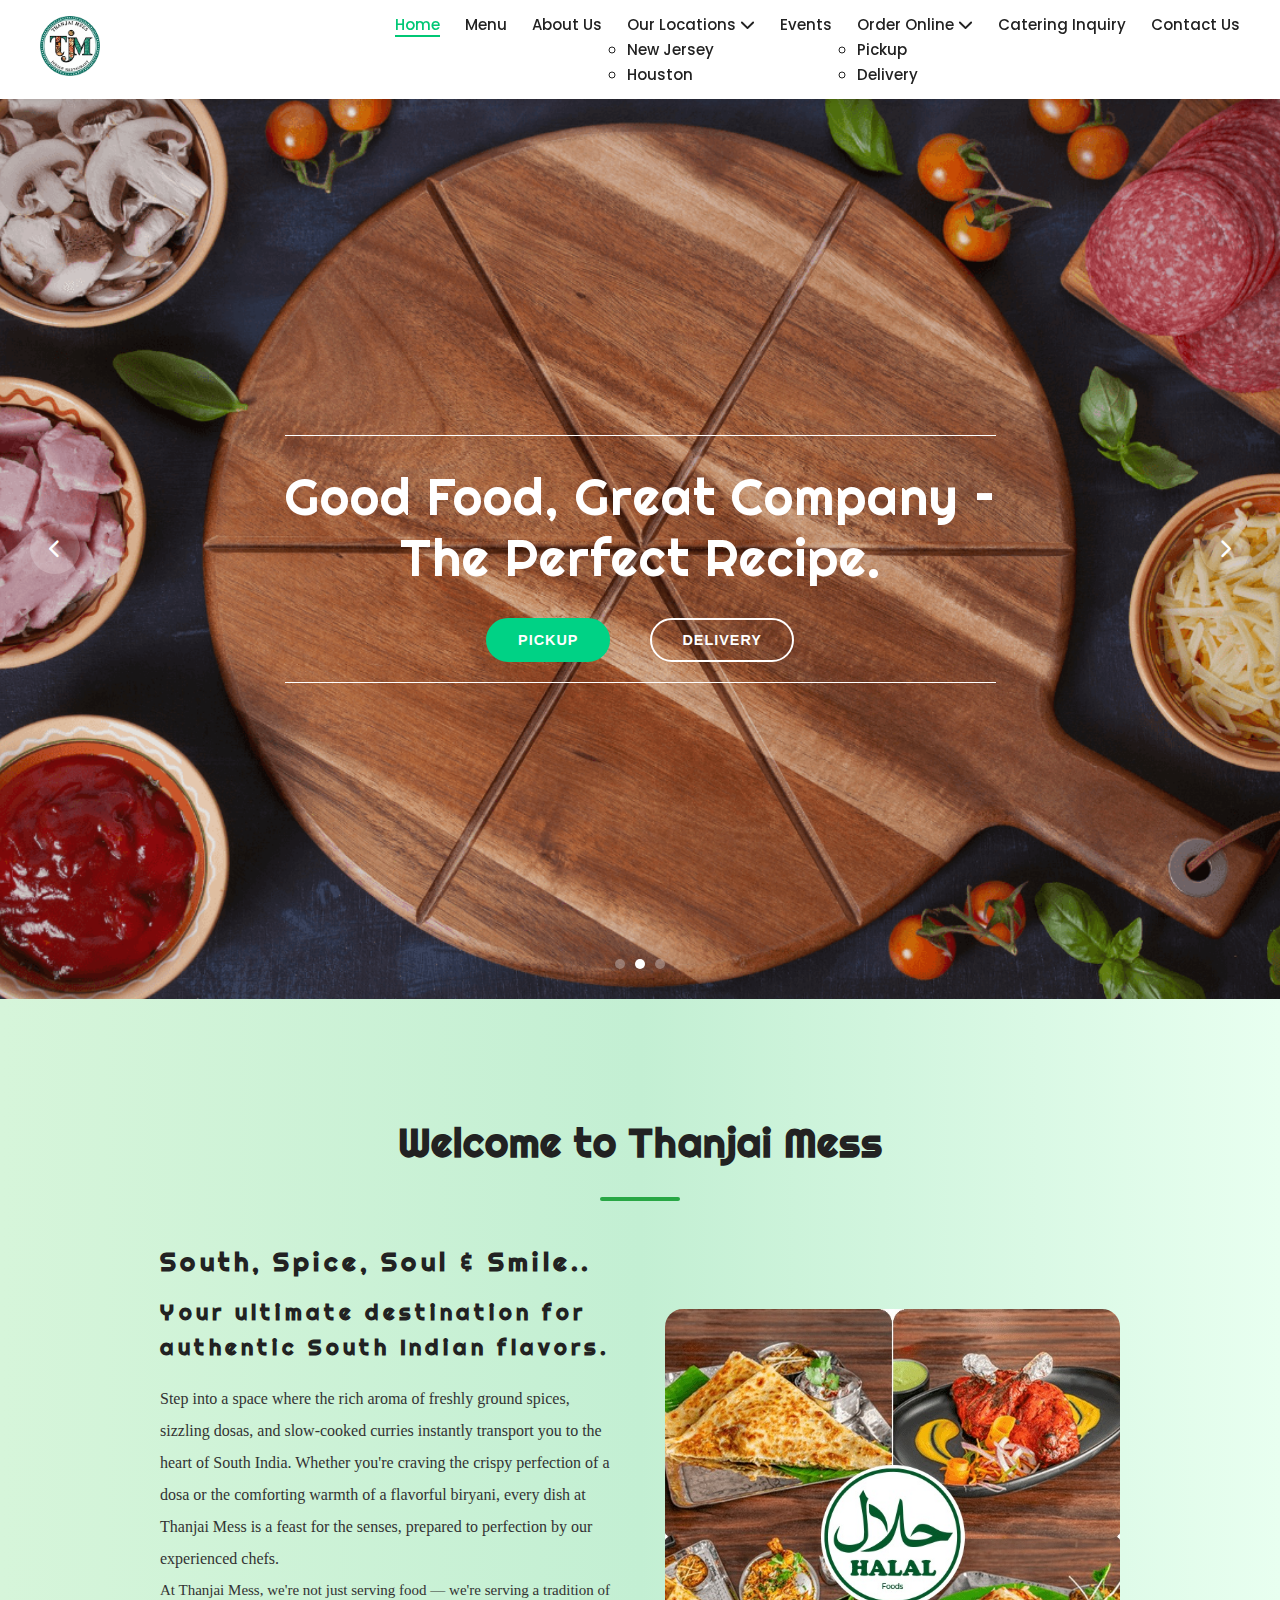
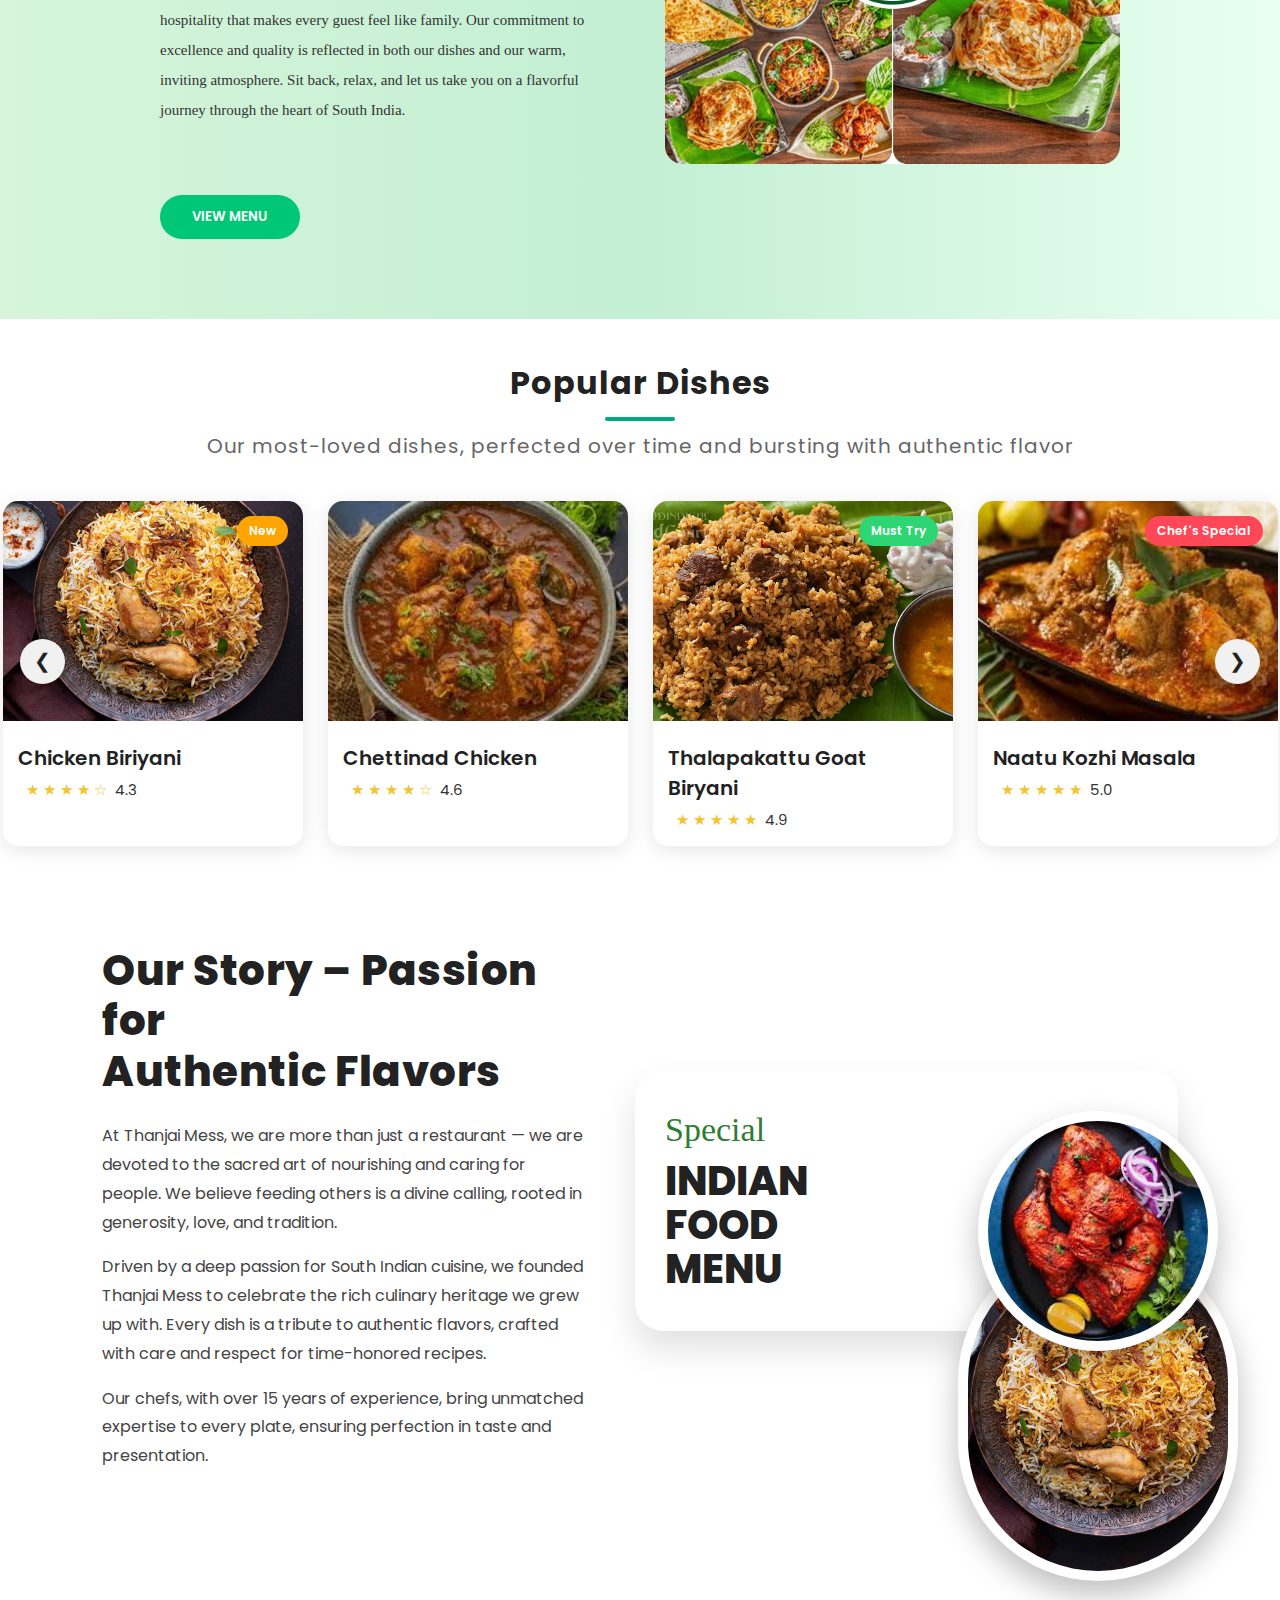
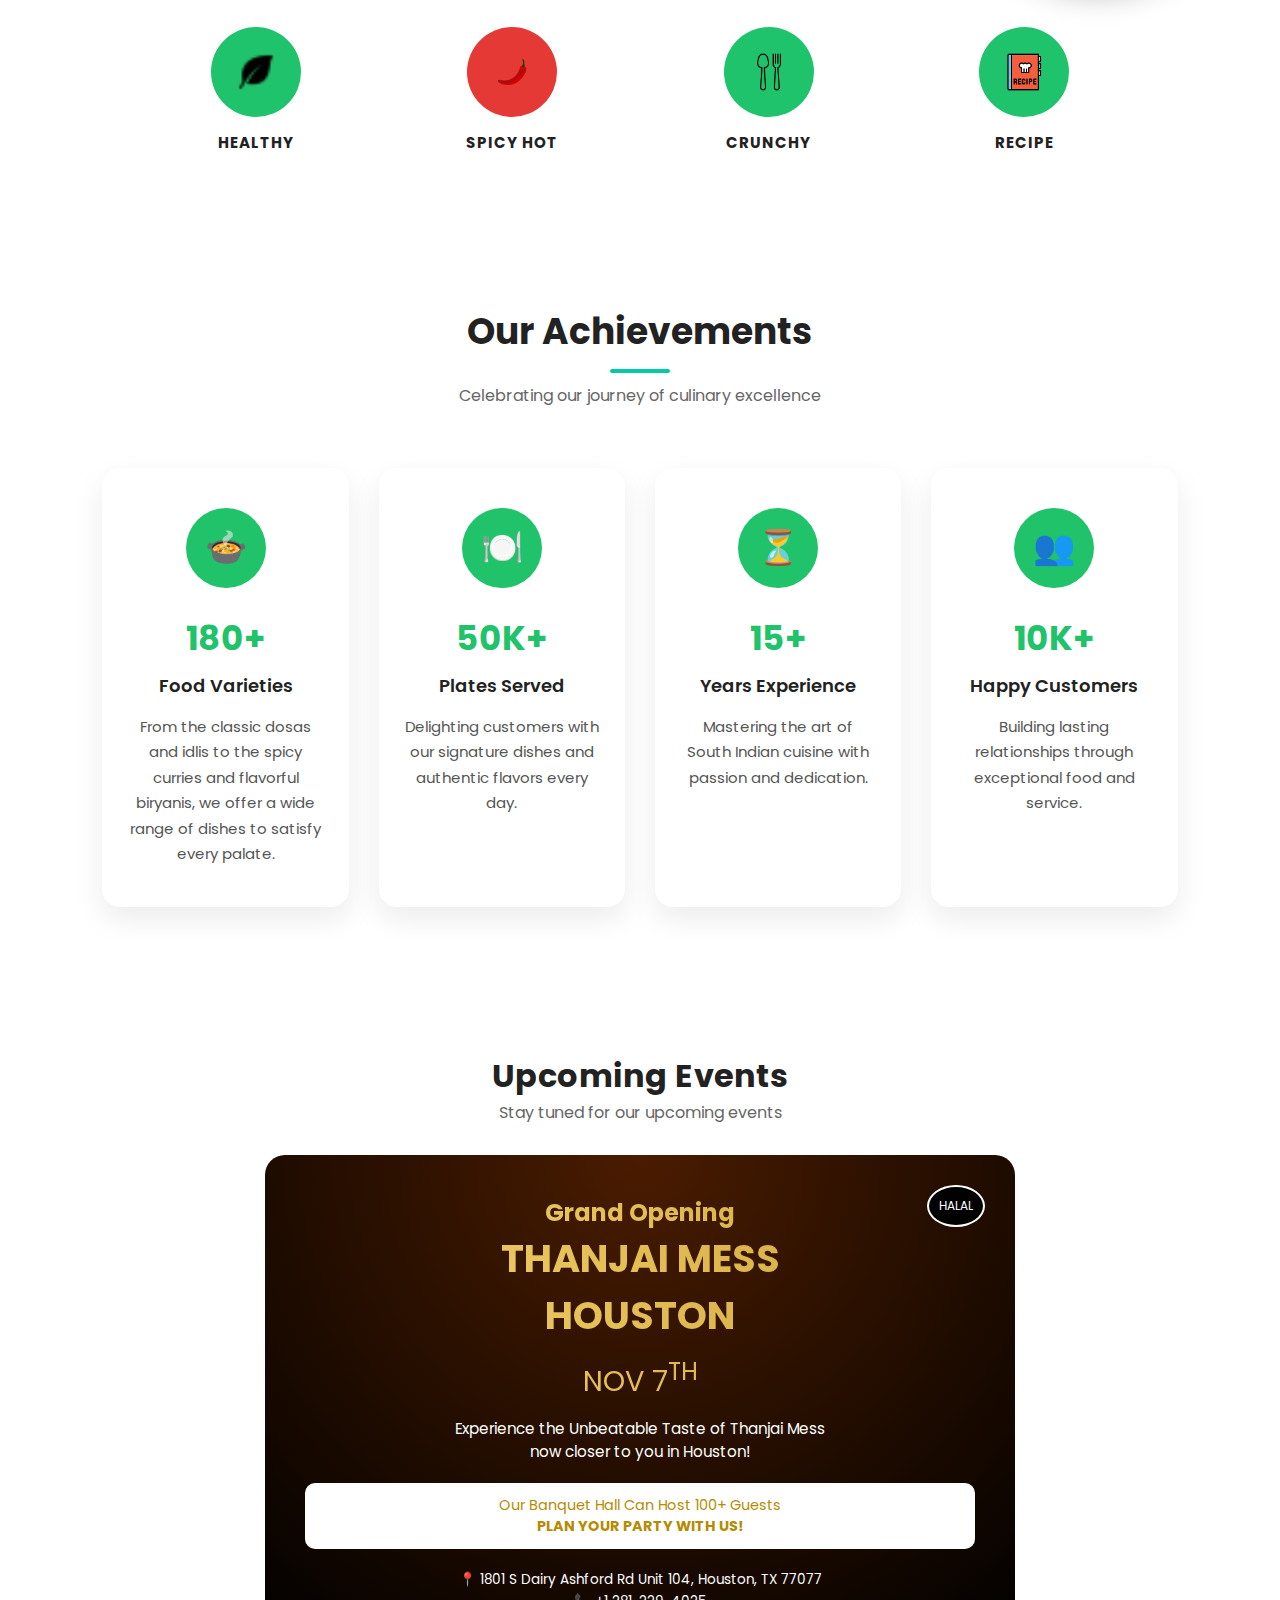
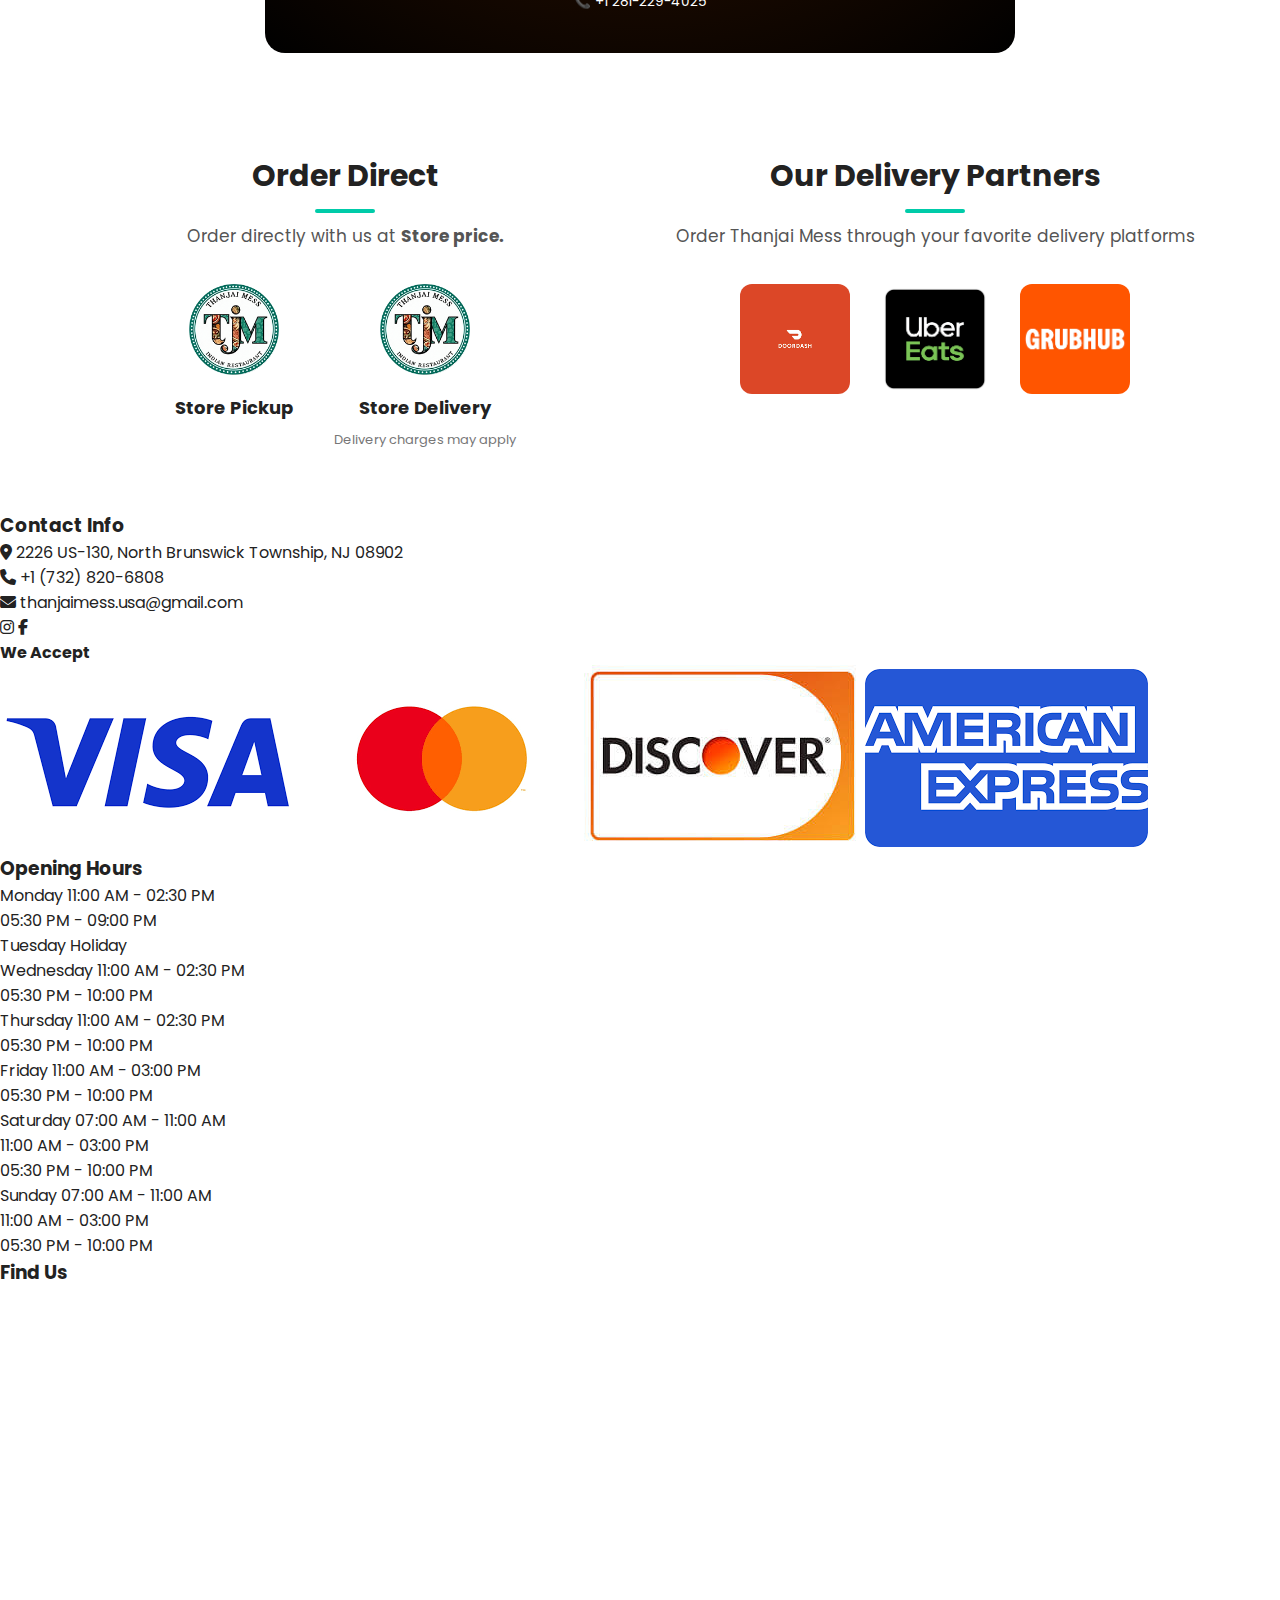
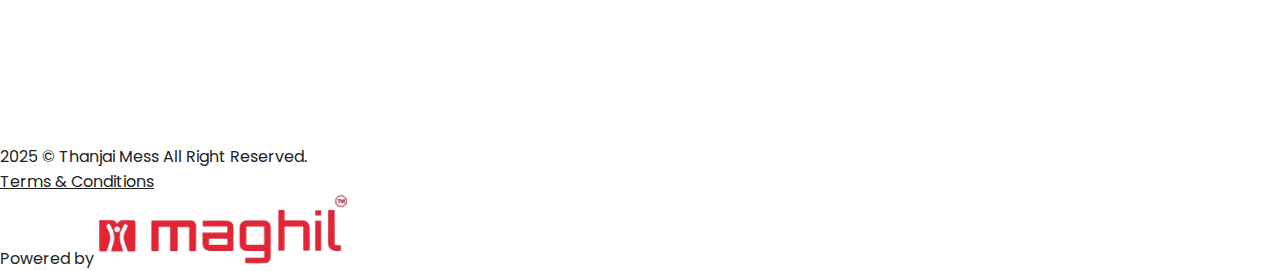
<file: index.html>
<!DOCTYPE html>
<html lang="en">
<head>
    <meta charset="UTF-8">
    <meta name="viewport" content="width=device-width, initial-scale=1.0">
    <title>Thanjai Mess Navbar</title>
    <link rel="stylesheet" href="style.css">
    <link rel="stylesheet" href="dashboardStyle.css">
    <link rel="stylesheet" href="dashboardcontent.css">
    <link rel="stylesheet" href="https://cdnjs.cloudflare.com/ajax/libs/font-awesome/6.5.0/css/all.min.css"/>
    <link href="https://fonts.googleapis.com/css2?family=Open+Sans:wght@400;600&display=swap" rel="stylesheet">
    <link rel="preconnect" href="https://fonts.googleapis.com">
    <link href="https://fonts.googleapis.com/css2?family=Righteous&display=swap" rel="stylesheet">

    
</head>
<body>

    <nav class="navbar">
      <div class="logo">
        <img src="images/Tjm logo.png" alt="Thanjai Mess Logo">
      </div>
      
      <!-- Hamburger -->
      <div class="hamburger" id="hamburger">
        <span></span>
        <span></span>
        <span></span>
      </div>

      <ul class="nav-links" id="navLinks">
        <li><a href="#home" class="active">Home</a></li>
        <li><a href="menu.html">Menu</a></li>
        <li><a href="#about">About Us</a></li>
        <li class="dropdown">
          <a href="#locations" class="dropdown-toggle">Our Locations <i class="fas fa-chevron-down"></i></a>
          <ul class="dropdown-menu">
            <li><a href="#new-jersey">New Jersey</a></li>
            <li><a href="#houston">Houston</a></li>
          </ul>
        </li>
        <li><a href="#events">Events</a></li>
        <li class="dropdown">
          <a href="#order-online" class="dropdown-toggle">Order Online <i class="fas fa-chevron-down"></i></a>
          <ul class="dropdown-menu">
            <li><a href="#pickup">Pickup</a></li>
            <li><a href="#delivery">Delivery</a></li>
          </ul>
        </li>
        <li><a href="Catering.html">Catering Inquiry</a></li>
        
        <li><a href="Contact.html">Contact Us</a></li>
      </ul>
    </nav>


    <section class="dashboard-section">
        <button class="nav-arrow left-arrow"><i class="fas fa-chevron-left"></i></button>
        <button class="nav-arrow right-arrow"><i class="fas fa-chevron-right"></i></button>

        <div class="content-wrapper">
            <div class="separator"></div>
            
            <h1 class="hero-title">Good Food, Great Company – <br> The Perfect Recipe.</h1>
            <div class="cta-buttons">
                <button class="btn btn-pickup">PICKUP</button>
                <button class="btn btn-delivery">DELIVERY</button>
            </div>

            <div class="separator"></div>
        </div>

        <div class="carousel-dots">
            <span class="dot"></span>
            <span class="dot active"></span>
            <span class="dot"></span>
        </div>
    </section>

    
    <div class="section-content">
        <!-- Title -->
        <h1 class="section-title">Welcome to Thanjai Mess</h1>
        <div class="title-underline"></div>

        <div class="section-container">
            <!-- LEFT TEXT -->
            <div class="text-block">
                <h2 class="section-title-content">South, Spice, Soul & Smile..</h2>
                <h3 class="section-title-content">
                    Your ultimate destination for authentic South Indian flavors.
                </h3>

                <p style="font-family: Nunito;line-height: 2; color:#333; font-weight: 400;font-size: 16px;">
                    Step into a space where the rich aroma of freshly ground spices, sizzling dosas, 
                    and slow-cooked curries instantly transport you to the heart of South India. 
                    Whether you're craving the crispy perfection of a dosa or the comforting warmth of a flavorful biryani, 
                    every dish at Thanjai Mess is a feast for the senses, prepared to perfection by our experienced chefs.
                </p>
                <p style="font-family: Nunito;line-height: 2; margin-bottom: 50px;">
                    At Thanjai Mess, we're not just serving food — we're serving a tradition of hospitality 
                    that makes every guest feel like family. Our commitment to excellence and quality 
                    is reflected in both our dishes and our warm, inviting atmosphere. Sit back, relax, 
                    and let us take you on a flavorful journey through the heart of South India.
                </p>

                <button class="view-btn">VIEW MENU</button>
            </div>

            <!-- RIGHT IMAGE -->
            <div class="image-box">
                <img src="images/image.png" alt="Food Image">
            </div>

        </div>
    </div>

     <title>Popular Dishes</title>
    

    <!-- Google Font -->
    <link href="https://fonts.googleapis.com/css2?family=Poppins:wght@300;400;500;600;700&display=swap" rel="stylesheet">
</head>

<body>

<!-- Section Header -->
<div class="section-title">
    <h2>Popular Dishes</h2>
    <div class="underline"></div>
    <p>Our most-loved dishes, perfected over time and bursting with authentic flavor</p>
</div>

<div class="slider-wrapper">

    <div class="arrow-btn arrow-left">&#10094;</div>

    <div class="popular-dishes">

        <!-- Card 1 -->
        <div class="dish-card">
            <img src=  images/Biriyani.jpg alt="">
            <div class="tag orange">New</div>
            <div class="dish-name">Chicken Biriyani</div>
            <div class="rating">
                <span class="star">★ ★ ★ ★ ☆</span>
                <span>4.3</span>
            </div>
        </div>
        <!-- Card 2 -->
        <div class="dish-card">
            <img src=images/chickengravy.jpg alt="">
            <div class="dish-name">Chettinad Chicken</div>
            <div class="rating">
                <span class="star">★ ★ ★ ★ ☆</span>
                <span>4.6</span>
            </div>
        </div>

        <!-- Card 3 -->
        <div class="dish-card">
            <img src= images/thalapakatti.jpg alt="">
            <div class="tag green">Must Try</div>
            <div class="dish-name">Thalapakattu Goat Biryani</div>
            <div class="rating">
                <span class="star">★ ★ ★ ★ ★</span>
                <span>4.9</span>
            </div>
        </div>

        <!-- Card 4 -->
         <div class="dish-card">
            <img src="images/nattukoli.jpg" alt="">
            <div class="tag">Chef's Special</div>
            <div class="dish-name">Naatu Kozhi Masala</div>
            <div class="rating">
                <span class="star">★ ★ ★ ★ ★</span>
                <span>5.0</span>
            </div>
        </div>

    </div>

    <div class="arrow-btn arrow-right">&#10095;</div>

</div>
    

<section class="story" id="about">
  <div class="story-container">

    <!-- LEFT CONTENT -->
    <div class="story-text">
      <h1>Our Story – Passion for<br>Authentic Flavors</h1>
      <p>
        At Thanjai Mess, we are more than just a restaurant — we are devoted to the
        sacred art of nourishing and caring for people. We believe feeding others is
        a divine calling, rooted in generosity, love, and tradition.
      </p>
      <p>
        Driven by a deep passion for South Indian cuisine, we founded Thanjai Mess to
        celebrate the rich culinary heritage we grew up with. Every dish is a tribute
        to authentic flavors, crafted with care and respect for time-honored recipes.
      </p>
      <p>
        Our chefs, with over 15 years of experience, bring unmatched expertise to every
        plate, ensuring perfection in taste and presentation.
      </p>
    </div>

    <!-- RIGHT CARD -->
    <div class="menu-card">
      <div class="menu-title">
        <span>Special</span>
        <h2>INDIAN<br>FOOD<br>MENU</h2>
      </div>

      <div class="menu-images">
        <img src="images/thandoori.jpg" alt="Chicken Dish">
        <img src="images/Biriyani.jpg" alt="Biryani">
      </div>
    </div>

  </div>
</section>

<!-- FEATURES -->
<section class="features">

  <div class="feature">
    <div class="icon green">
      <img src="images/leaf icon.png" />
    </div>
    <h4>HEALTHY</h4>
  </div>

  <div class="feature">
    <div class="icon red">
      <img src="images/food.png" />
    </div>
    <h4>SPICY HOT</h4>
  </div>

  <div class="feature">
    <div class="icon green">
      <img src="images/fork icon.png" />
    </div>
    <h4>CRUNCHY</h4>
  </div>

  <div class="feature">
    <div class="icon green">
      <img src="images/recepie icon.png" />
    </div>
    <h4>RECIPE</h4>
  </div>

</section>


  <title>Our Achievements</title>

  

<section class="achievements-section">

  <!-- Heading -->
  <div class="section-header">
    <h2>Our Achievements</h2>
    <span class="underline"></span>
    <p>Celebrating our journey of culinary excellence</p>
  </div>

  <!-- Cards -->
  <div class="cards-container">

    <div class="achievement-card">
      <div class="icon-circle">
        🍲
      </div>
      <h3>180+</h3>
      <h4>Food Varieties</h4>
      <p>
        From the classic dosas and idlis to the spicy curries and flavorful
        biryanis, we offer a wide range of dishes to satisfy every palate.
      </p>
    </div>

    <div class="achievement-card">
      <div class="icon-circle">
        🍽️
      </div>
      <h3>50K+</h3>
      <h4>Plates Served</h4>
      <p>
        Delighting customers with our signature dishes and authentic
        flavors every day.
      </p>
    </div>

    <div class="achievement-card">
      <div class="icon-circle">
        ⏳
      </div>
      <h3>15+</h3>
      <h4>Years Experience</h4>
      <p>
        Mastering the art of South Indian cuisine with passion
        and dedication.
      </p>
    </div>

    <div class="achievement-card">
      <div class="icon-circle">
        👥
      </div>
      <h3>10K+</h3>
      <h4>Happy Customers</h4>
      <p>
        Building lasting relationships through exceptional
        food and service.
      </p>
    </div>

  </div>

</section>



<section class="events" id="events">
  <h1>Upcoming Events</h1>
  <p class="subtitle">Stay tuned for our upcoming events</p>

  <div class="event-card">
    <div class="event-content">
      <span class="badge">HALAL</span>

      <h2 class="gold">Grand Opening</h2>
      <h3 class="gold big">THANJAI MESS</h3>
      <h3 class="gold big">HOUSTON</h3>

      <p class="date gold">NOV 7<sup>TH</sup></p>

      <p class="description">
        Experience the Unbeatable Taste of Thanjai Mess<br />
        now closer to you in Houston!
      </p>

      <div class="highlight">
        Our Banquet Hall Can Host 100+ Guests<br />
        <strong>PLAN YOUR PARTY WITH US!</strong>
      </div>

      <div class="info">
        <div>📍 1801 S Dairy Ashford Rd Unit 104, Houston, TX 77077</div>
        <div>📞 +1 281-229-4025</div>
      </div>
    </div>
  </div>
</section>



<section class="order-delivery">

  <!-- Left -->
  <div class="order-box">
    <h2>Order Direct</h2>
    <div class="underline"></div>
    <p>Order directly with us at <strong>Store price.</strong></p>

    <div class="order-options">
      <div class="option">
        <img src="images/Tjm logo.png" alt="Store Pickup">
        <h4>Store Pickup</h4>
      </div>

      <div class="option">
        <img src="images/Tjm logo.png" alt="Store Delivery">
        <h4>Store Delivery</h4>
        <span>Delivery charges may apply</span>
      </div>
    </div>
  </div>

  <!-- Right -->
  <div class="delivery-box">
    <h2>Our Delivery Partners</h2>
    <div class="underline"></div>
    <p>Order Thanjai Mess through your favorite delivery platforms</p>

    <div class="partners">
      <img src="images/doordash.png" alt="DoorDash">
      <img src="images/uber.png" alt="Uber Eats">
      <img src="images/hub.png" alt="Grubhub">
    </div>
  </div>

</section>


<footer class="footer">
    <div class="footer-container">

        <!-- Contact Info -->
        <div class="footer-box">
            <h3>Contact Info</h3>

            <p><i class="fas fa-map-marker-alt"></i>
                2226 US-130, North Brunswick Township, NJ 08902
            </p>

            <p><i class="fas fa-phone"></i>
                +1 (732) 820-6808
            </p>

            <p><i class="fas fa-envelope"></i>
                thanjaimess.usa@gmail.com
            </p>

            <div class="social-icons">
                <i class="fab fa-instagram"></i>
                <i class="fab fa-facebook-f"></i>
            </div>

            <h4>We Accept</h4>
            <div class="cards">
                <img src="images/visa.png" alt="Visa">
                <img src="images/mastercard.png" alt="MasterCard">
                <img src="images/discover.jpg" alt="Discover">
                <img src="images/amex2.png" alt="Amex">
                
                
            </div>
        </div>

        <!-- Opening Hours -->
        <div class="footer-box">
            <h3>Opening Hours</h3>

            <div class="hours">
                <p><span>Monday</span> 11:00 AM - 02:30 PM<br>05:30 PM - 09:00 PM</p>
                <p><span>Tuesday</span> Holiday</p>
                <p><span>Wednesday</span> 11:00 AM - 02:30 PM<br>05:30 PM - 10:00 PM</p>
                <p><span>Thursday</span> 11:00 AM - 02:30 PM<br>05:30 PM - 10:00 PM</p>
                <p><span>Friday</span> 11:00 AM - 03:00 PM<br>05:30 PM - 10:00 PM</p>
                <p><span>Saturday</span> 07:00 AM - 11:00 AM<br>11:00 AM - 03:00 PM<br>05:30 PM - 10:00 PM</p>
                <p><span>Sunday</span> 07:00 AM - 11:00 AM<br>11:00 AM - 03:00 PM<br>05:30 PM - 10:00 PM</p>
            </div>
        </div>

        <!-- Map -->
        <div class="footer-box">
            <h3>Find Us</h3>
            <iframe
                src="https://www.google.com/maps/embed?pb=!1m14!1m8!1m3!1d6073.747534770545!2d-74.487014!3d40.433794!3m2!1i1024!2i768!4f13.1!3m3!1m2!1s0x89c3c51d256559e9%3A0x1698cc8dbae9899a!2sTHANJAI%20MESS%20(AUTHENTIC%20SOUTH%20INDIAN%20RESTAURANT)!5e0!3m2!1sen!2sin!4v1765780387066!5m2!1sen!2sin" width="600" height="450" style="border:0;" allowfullscreen="" loading="lazy" referrerpolicy="no-referrer-when-downgrade"></iframe>
                
            </iframe>
        </div>

    </div>
    
    <div class="footer-bottom">
        2025 © Thanjai Mess All Right Reserved.<br>
       <u>Terms & Conditions</u><br>
        Powered by <img src="images/foot maghil.png">
    

</footer>


<script>
  const hamburger = document.getElementById("hamburger");
  const navLinks = document.getElementById("navLinks");

  hamburger.addEventListener("click", () => {
    navLinks.classList.toggle("active");
  });
  document.querySelectorAll(".nav-links a").forEach(link => {
    link.addEventListener("click", () => {
      navLinks.classList.remove("active");
    });
  });
</script>


</body>
</html>
</file>
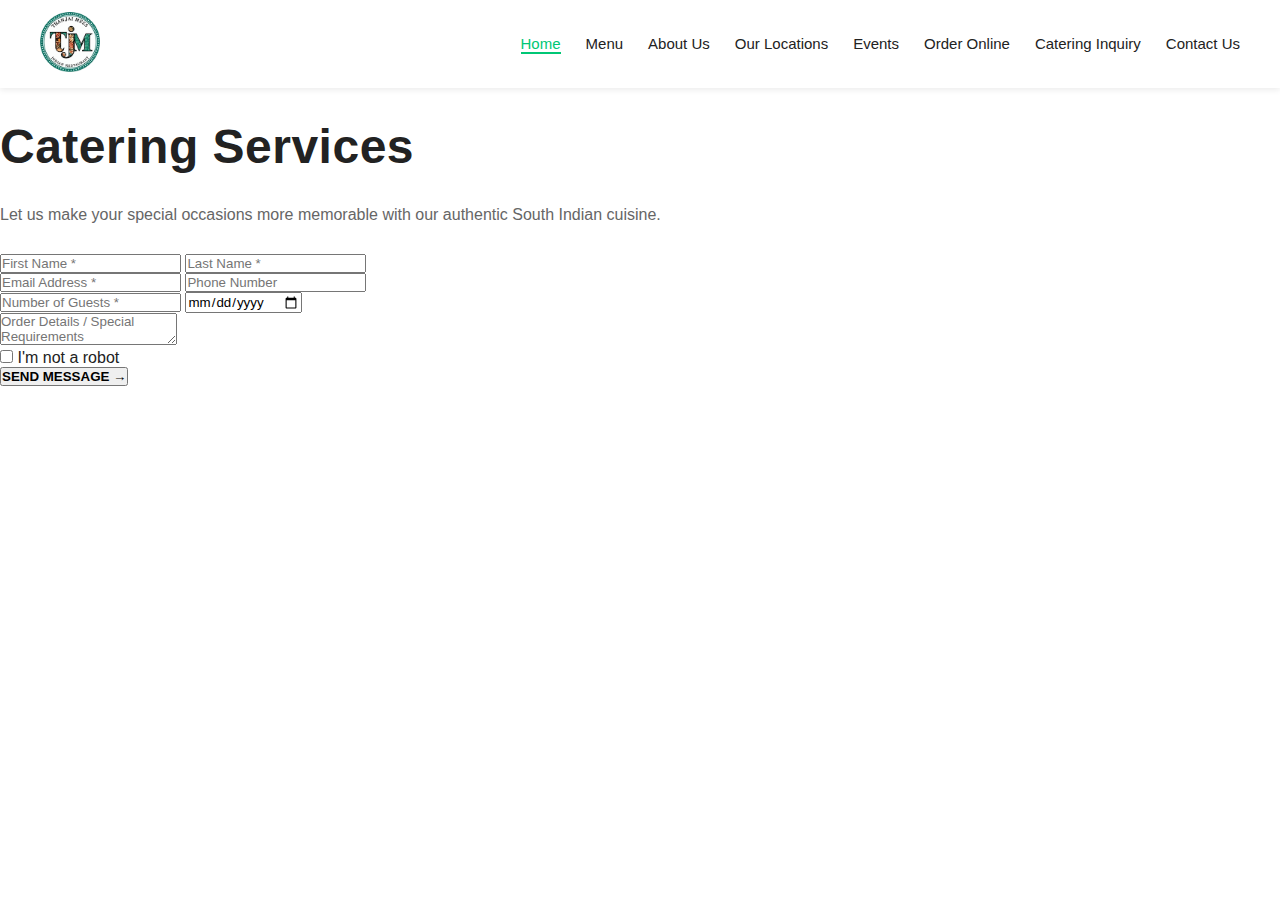
<file: Catering.html>
<!DOCTYPE html>
<html lang="en">
<head>
    <meta charset="UTF-8">
    <meta name="viewport" content="width=device-width, initial-scale=1.0">
    <title>Thanjai Mess Navbar</title>
    <link rel="stylesheet" href="style.css">
    <link rel="stylesheet" href="dashboardStyle.css">
    <link rel="stylesheet" href="dashboardcontent.css">
    <link rel="stylesheet" href="https://cdnjs.cloudflare.com/ajax/libs/font-awesome/6.5.0/css/all.min.css"/>
    <link href="https://fonts.googleapis.com/css2?family=Open+Sans:wght@400;600&display=swap" rel="stylesheet">
    <link rel="preconnect" href="https://fonts.googleapis.com">
    <link href="https://fonts.googleapis.com/css2?family=Righteous&display=swap" rel="stylesheet">

    
</head>
<body>



    <nav class="navbar" id="home">
      <div class="logo">
        <img src="images/Tjm logo.png" alt="Thanjai Mess Logo">
      </div>
      
      <!-- Hamburger -->
      <div class="hamburger" id="hamburger">
        <span></span>
        <span></span>
        <span></span>
      </div>

      <ul class="nav-links" id="navLinks">
        <li><a href="#" class="active">Home</a></li>
        <li><a href="#">Menu</a></li>
        <li><a href="#">About Us</a></li>
        <li><a href="#">Our Locations</a></li>
        <li><a href="#">Events</a></li>
        <li><a href="#">Order Online</a></li>
        <li><a href="http://127.0.0.1:5501/Catering.html">Catering Inquiry</a></li>
        
        <li><a href="http://127.0.0.1:5501/Contact.html">Contact Us</a></li>
      </ul>
    </nav>


<!--Catering enquiry-->

<section class="catering-wrapper">
<div class="catering-container">


<!-- Left Image -->
<div class="image-section"></div>


<!-- Right Form -->
<div class="form-section">
<h1>Catering Services</h1>
<p class="subtitle">
Let us make your special occasions more memorable with our authentic South Indian cuisine.
</p>


<form>
<div class="form-row">
<input type="text" placeholder="First Name *" required />
<input type="text" placeholder="Last Name *" required />
</div>


<div class="form-row">
<input type="email" placeholder="Email Address *" required />
<input type="tel" placeholder="Phone Number" />
</div>


<div class="form-row">
<input type="number" placeholder="Number of Guests *" required />
<input type="date" required />
</div>


<textarea placeholder="Order Details / Special Requirements"></textarea>


<div class="captcha">
<input type="checkbox" />
<span>I'm not a robot</span>
</div>


<button type="submit"><b>SEND MESSAGE →</b></button>
</form>
</div>


</div>
</section>
</file>
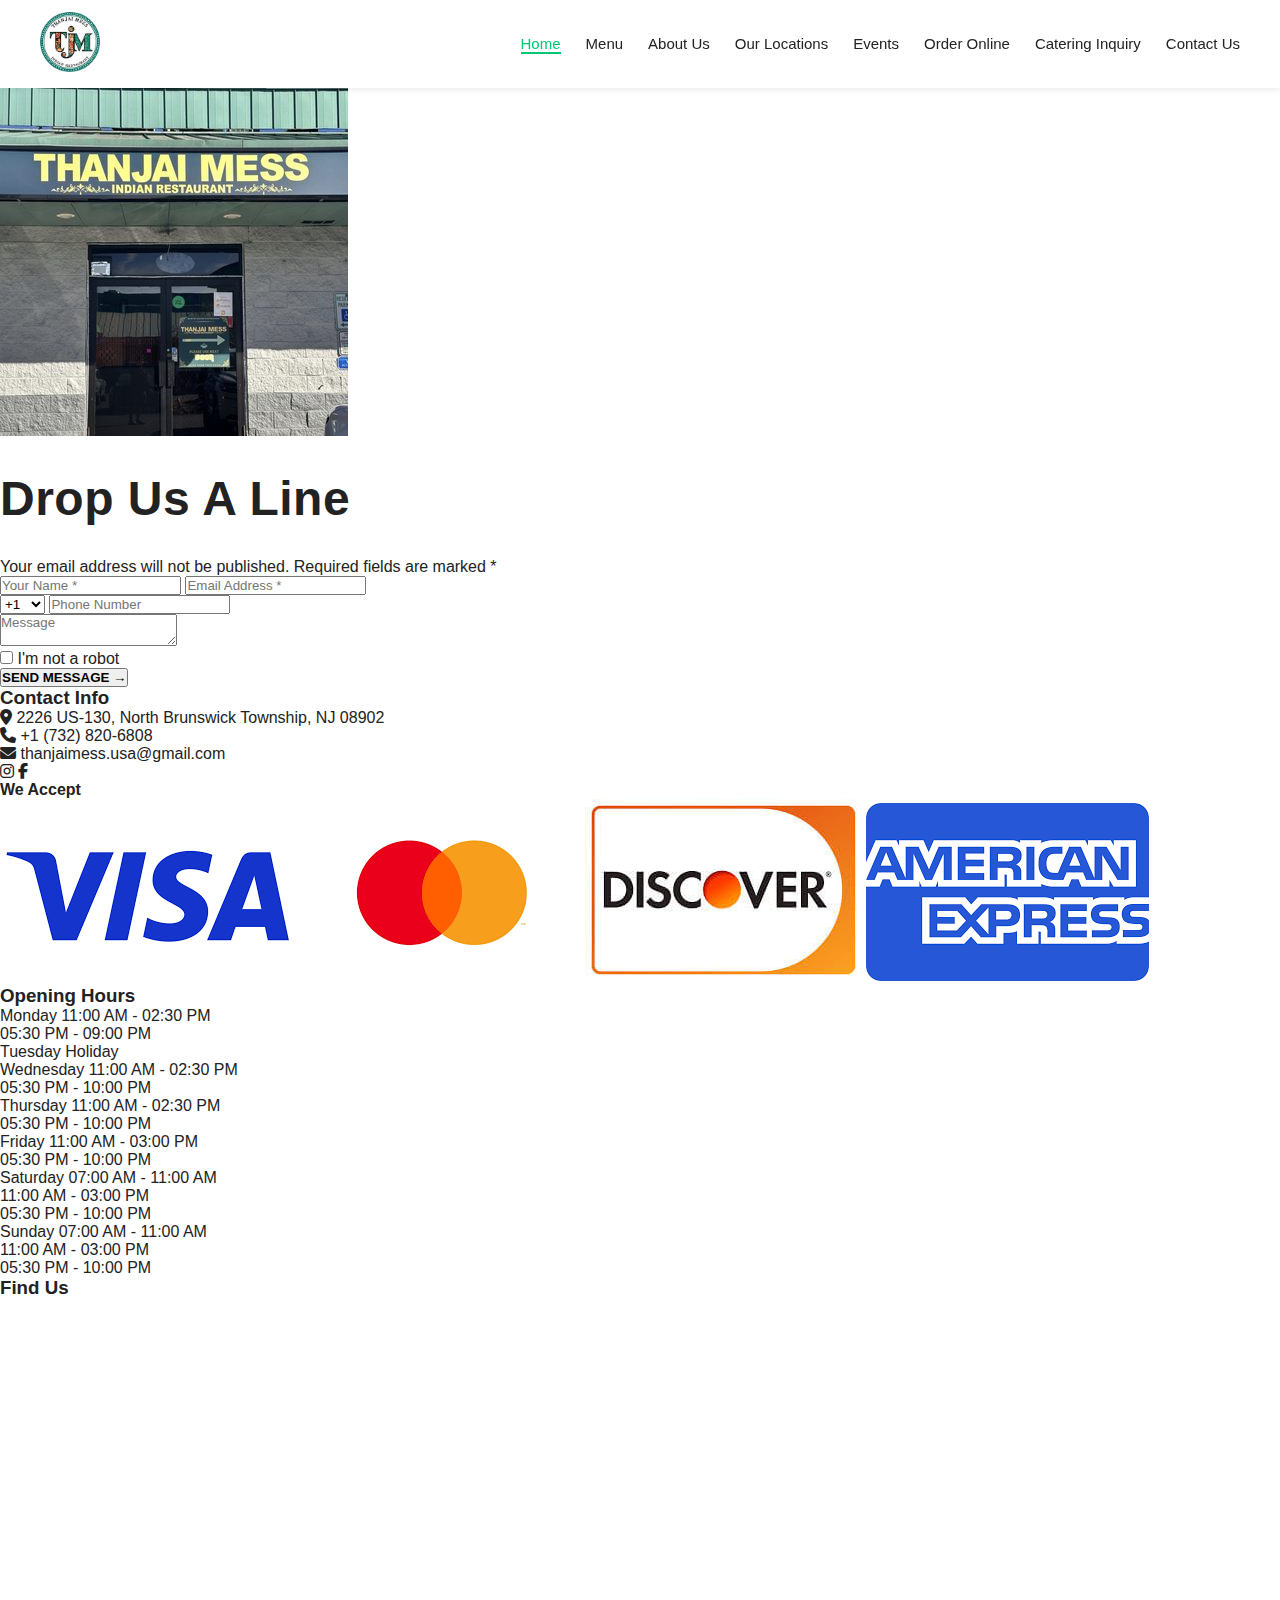
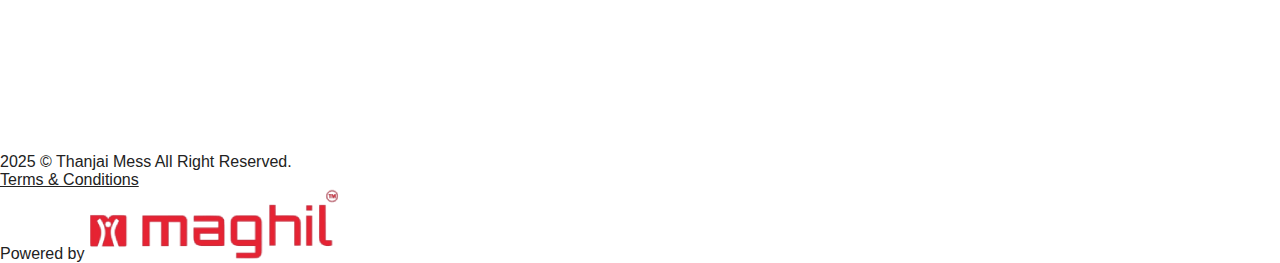
<file: Contact.html>
<!DOCTYPE html>
<html lang="en">
<head>
    <meta charset="UTF-8">
    <meta name="viewport" content="width=device-width, initial-scale=1.0">
    <title>Thanjai Mess Navbar</title>
    <link rel="stylesheet" href="style.css">
    <link rel="stylesheet" href="dashboardStyle.css">
    <link rel="stylesheet" href="dashboardcontent.css">
    <link rel="stylesheet" href="https://cdnjs.cloudflare.com/ajax/libs/font-awesome/6.5.0/css/all.min.css"/>
    <link href="https://fonts.googleapis.com/css2?family=Open+Sans:wght@400;600&display=swap" rel="stylesheet">
    <link rel="preconnect" href="https://fonts.googleapis.com">
    <link href="https://fonts.googleapis.com/css2?family=Righteous&display=swap" rel="stylesheet">

    
</head>
<body>



    
    <nav class="navbar" id="home">
      <div class="logo">
        <img src="images/Tjm logo.png" alt="Thanjai Mess Logo">
      </div>
      
      <!-- Hamburger -->
      <div class="hamburger" id="hamburger">
        <span></span>
        <span></span>
        <span></span>
      </div>

      <ul class="nav-links" id="navLinks">
        <li><a href="index.html" class="active">Home</a></li>
        <li><a href="#">Menu</a></li>
        <li><a href="#">About Us</a></li>
        <li><a href="#">Our Locations</a></li>
        <li><a href="#">Events</a></li>
        <li><a href="#">Order Online</a></li>
        <li><a href="http://127.0.0.1:5501/Catering.html">Catering Inquiry</a></li>
        
        <li><a href="http://127.0.0.1:5501/Contact.html">Contact Us</a></li>
      </ul>
    </nav>

<!--Contact Us-->
<div class="container">

    <!-- Left Image Section -->
    <div class="image-section">
        <img src="images/Tjm shop.jpg" alt="Thanjai Mess">
    </div>

    <!-- Right Form Section -->
    <div class="form-section">
        <h1>Drop Us A Line</h1>
        <p class="sub-text">Your email address will not be published. Required fields are marked *</p>

        <form>
            <input type="text" placeholder="Your Name *" required>
            <input type="email" placeholder="Email Address *" required>

            <div class="phone-group">
                <select>
                    <option>+1</option>
                    <option>+91</option>
                </select>
                <input type="tel" placeholder="Phone Number">
            </div>

            <textarea placeholder="Message"></textarea>

            <div class="captcha">
                <input type="checkbox"> <span>I'm not a robot</span>
            </div>

            <button type="submit"><b>SEND MESSAGE →</b></button>
        </form>
    </div>

</div>



<footer class="footer">
    <div class="footer-container">

        <!-- Contact Info -->
        <div class="footer-box">
            <h3>Contact Info</h3>

            <p><i class="fas fa-map-marker-alt"></i>
                2226 US-130, North Brunswick Township, NJ 08902
            </p>

            <p><i class="fas fa-phone"></i>
                +1 (732) 820-6808
            </p>

            <p><i class="fas fa-envelope"></i>
                thanjaimess.usa@gmail.com
            </p>

            <div class="social-icons">
                <i class="fab fa-instagram"></i>
                <i class="fab fa-facebook-f"></i>
            </div>

            <h4>We Accept</h4>
            <div class="cards">
                <img src="images/visa.png" alt="Visa">
                <img src="images/mastercard.png" alt="MasterCard">
                <img src="images/discover.jpg" alt="Discover">
                <img src="images/amex2.png" alt="Amex">
                
                
            </div>
        </div>

        <!-- Opening Hours -->
        <div class="footer-box">
            <h3>Opening Hours</h3>

            <div class="hours">
                <p><span>Monday</span> 11:00 AM - 02:30 PM<br>05:30 PM - 09:00 PM</p>
                <p><span>Tuesday</span> Holiday</p>
                <p><span>Wednesday</span> 11:00 AM - 02:30 PM<br>05:30 PM - 10:00 PM</p>
                <p><span>Thursday</span> 11:00 AM - 02:30 PM<br>05:30 PM - 10:00 PM</p>
                <p><span>Friday</span> 11:00 AM - 03:00 PM<br>05:30 PM - 10:00 PM</p>
                <p><span>Saturday</span> 07:00 AM - 11:00 AM<br>11:00 AM - 03:00 PM<br>05:30 PM - 10:00 PM</p>
                <p><span>Sunday</span> 07:00 AM - 11:00 AM<br>11:00 AM - 03:00 PM<br>05:30 PM - 10:00 PM</p>
            </div>
        </div>

        <!-- Map -->
        <div class="footer-box">
            <h3>Find Us</h3>
            <iframe
                src="https://www.google.com/maps/embed?pb=!1m14!1m8!1m3!1d6073.747534770545!2d-74.487014!3d40.433794!3m2!1i1024!2i768!4f13.1!3m3!1m2!1s0x89c3c51d256559e9%3A0x1698cc8dbae9899a!2sTHANJAI%20MESS%20(AUTHENTIC%20SOUTH%20INDIAN%20RESTAURANT)!5e0!3m2!1sen!2sin!4v1765780387066!5m2!1sen!2sin" width="600" height="450" style="border:0;" allowfullscreen="" loading="lazy" referrerpolicy="no-referrer-when-downgrade"></iframe>
                
            </iframe>
        </div>

    </div>
    
    <div class="footer-bottom">
        2025 © Thanjai Mess All Right Reserved.<br>
       <u>Terms & Conditions</u><br>
        Powered by <img src="images/foot maghil.png">
    

</footer>




</body>
</html>
</file>
<file: dashboardStyle.css>
.dashboard-section {
    position: relative;
    width: 100%;
    height: 100vh;
    min-height: 600px;
    background-image: url('images/hero3.png'); /* Subtle texture */
    display: flex;
    justify-content: center;
    align-items: center;
    overflow: hidden;
    /* ADD THESE LINES: */
    background-size: cover;      /* Forces the image to cover the entire area */
    background-repeat: no-repeat; /* Stops the image from repeating/tiling */
    background-position: center;  
}

/* --- Central Content --- */

h1 {
    font-size: 3rem;
    font-weight: 700;
    line-height: 1.2;
    margin: 30px 0;
    letter-spacing: 0.5px;
}

/* Separator Lines */
.separator {
  height: 1px;
  background-color: white;
  width: 100%;
  margin-top: 20px;
}

/* MOBILE VIEW */
@media (max-width: 768px) {
  .separator {
    display: none;
  }
}



.btn {
    padding: 12px 30px;
    border-radius: 50px;
    font-weight: 600;
    font-size: 0.9rem;
    cursor: pointer;
    transition: all 0.3s ease;
    font-family: 'Montserrat', sans-serif;
    letter-spacing: 1px;
}

.btn-pickup {
    background-color: #00d285; /* Bright green/teal */
    border: 2px solid #00d285;
    color: #fff;
}

.btn-pickup:hover {
    background-color: #00b070;
    border-color: #00b070;
}

.btn-delivery {
    background-color: transparent;
    border: 2px solid white;
    color: white;
}

.btn-delivery:hover {
    background-color: white;
    color: #0e1013;
}

/* --- Navigation Arrows --- */
.nav-arrow {
    position: absolute;
    top: 50%;
    transform: translateY(-50%);
    width: 50px;
    height: 50px;
    border-radius: 50%;
    background-color: rgba(255, 255, 255, 0.2);
    border: none;
    color: white;
    font-size: 1.2rem;
    cursor: pointer;
    transition: background 0.3s;
}

.nav-arrow:hover {
    background-color: rgba(255, 255, 255, 0.4);
}

.left-arrow { left: 30px; }
.right-arrow { right: 30px; }

/* --- Carousel Dots --- */
.carousel-dots {
    position: absolute;
    bottom: 30px; /* Adjusted to sit above bottom plate */
    left: 50%;
    transform: translateX(-50%);
    display: flex;
    gap: 10px;
    z-index: 20;
}


.dot {
    width: 10px;
    height: 10px;
    background-color: rgba(255, 255, 255, 0.3);
    border-radius: 50%;
    cursor: pointer;
}

.dot.active {
    background-color: white;
}


.cta-buttons {
  display: flex;
  gap: 40px;
  justify-content: center;
}

/* MOBILE VIEW */
@media (max-width: 768px) {
  .cta-buttons {
    flex-direction: column;
    gap: 20px;
    align-items: center;
  }
}


.hero-title {
  color: white;
  text-align: center;
  font-weight: 400;
  line-height: 1.2;
  font-family: 'Righteous', cursive;
  letter-spacing: 1px;

  /* mobile → desktop responsive */
  font-size: clamp(1.8rem, 4vw, 3.5rem);
}
</file>
<file: dashboardcontent.css>
/* Gradient Background */
.section-content {
  background: linear-gradient(to right, #d6f5da, #c3efd3, #e8fff0);
  padding: 80px 0;
}

/* Title */
.section-title {
  text-align: center;
  font-size: clamp(28px, 4vw, 40px);
  font-family: 'Righteous', cursive;
  letter-spacing: 1px;
}

/* Underline */
.title-underline {
  width: 80px;
  height: 4px;
  background-color: #28a745;
  margin: 10px auto 40px;
  border-radius: 5px;
}

/* FLEX LAYOUT */
.section-container {
  width: 75%;
  margin: auto;
  display: flex;
  gap: 50px;
  align-items: center;
}

/* LEFT TEXT */
.text-block {
  width: 50%;
}

/* Headings */
.text-block h2 {
  font-size: 26px;
  font-weight: 600;
  margin-bottom: 12px;
}

.text-block h3 {
  font-size: 22px;
  font-weight: 700;
  margin-bottom: 18px;
}

/* Paragraph */
.text-block p {
  font-family: 'Nunito', sans-serif;
  font-size: 15px;
  line-height: 1.9;
  color: #333;
}

/* Button */
.view-btn {
  background-color: #00c775;
  padding: 12px 32px;
  border-radius: 30px;
  color: #fff;
  font-weight: 600;
  border: none;
  cursor: pointer;
  margin-top: 20px;
}

/* RIGHT IMAGE */
.image-box {
  width: 50%;
  max-width: 520px;
}

.image-box img {
  width: 100%;
  height: auto;
  aspect-ratio: 1 / 1;     /* 👈 keeps square like screenshot */
  object-fit: cover;
  border-radius: 18px;
}

/* ================= MOBILE ================= */
@media (max-width: 768px) {
  .section-container {
    flex-direction: column;
    width: 90%;
    text-align: center;
  }

  .text-block,
  .image-box {
    width: 100%;
  }

  .image-box {
    margin-top: 30px;
  }

  .view-btn {
    margin: auto;
  }
}
.section-title-content{
    font-weight: 400;
    line-height: 1.6;
    font-family: 'Righteous', cursive;
    letter-spacing: 4px;
    font-size: 1.75rem;
}
</file>
<file: style.css>
/* General Reset */
* {
    margin: 0;
    padding: 0;
    box-sizing: border-box;
}

body {
    font-family: 'Open Sans', sans-serif;
    background-color: #f4f4f4; /* Just to distinguish the white navbar */
    overflow-x: hidden;

}

/* Navbar Container */
/* NAVBAR */
.navbar {
  position: sticky;
  top: 0;
  z-index: 999;

  display: flex;
  align-items: center;
  justify-content: space-between;

  padding: 12px 40px;
  background: #fff;
  box-shadow: 0 2px 6px rgba(0,0,0,0.08);
}

/* LOGO */
.logo img {
  height: 60px;
}

/* NAV LINKS */
.nav-links {
  list-style: none;
  display: flex;
  gap: 25px;
}

.nav-links a {
  text-decoration: none;
  color: #222;
  font-weight: 500;
  font-size: 15px;
}

.nav-links a.active {
  color: #00c775;
  border-bottom: 2px solid #00c775;
}

/* HAMBURGER */
.hamburger {
  display: none;
  flex-direction: column;
  cursor: pointer;
}

.hamburger span {
  width: 26px;
  height: 3px;
  background: #222;
  margin: 4px 0;
  transition: 0.3s;
}

/* ================= MOBILE ================= */

@media (max-width: 768px) {

  .hamburger {
    display: flex;
    z-index: 1002;
  }

  .nav-links {
    position: fixed;
    top: 0;
    right: 0;

    width: 100%;          /* 👈 FULL WIDTH */
    height: 100vh;

    background: #ffffff;
    flex-direction: column;
    align-items: center;
    justify-content: center;

    gap: 24px;

    transform: translateX(100%);   /* hidden right */
    transition: transform 0.4s ease;

    z-index: 1001;
  }

  .nav-links.active {
    transform: translateX(0);      /* slide in */
  }

  .nav-links a {
    font-size: 20px;
    font-weight: 600;
  }
}


body {
    font-family: "Poppins", sans-serif;
    margin: 0;
    padding: 0;
    background: #fff;
}

/* Section Title */
.section-title {
    text-align: center;
    margin-top: 40px;
}

.section-title h2 {
    font-size: 32px;
    margin: 0;
}

.section-title .underline {
    width: 70px;
    height: 4px;
    background: #00a884;
    margin: 10px auto;
    border-radius: 2px;
}

.section-title p {
    color: #666;
    margin-top: 10px;
    font-size:20px;
}

/* Slider Container */
.slider-wrapper {
    position: relative;
    width: 100%;
    display: flex;
    justify-content: center;
    margin-top: 40px;
}



/* Dish Cards Container */
.popular-dishes {
    display: flex;
    gap: 25px;
    flex-wrap: wrap;
    justify-content: center;
    max-width: 1300px;
}

/* Card */
.dish-card {
    width: 300px;
    border-radius: 15px;
    overflow: hidden;
    background: #fff;
    box-shadow: 0px 4px 20px rgba(0,0,0,0.1);
    position: relative;
}

.dish-card img {
    width: 100%;
    height: 220px;
    object-fit: cover;
}

/* Tags (New, Must Try etc.) */
.tag {
    position: absolute;
    top: 15px;
    right: 15px;
    background: #ff4757;
    color: #fff;
    padding: 6px 12px;
    border-radius: 20px;
    font-size: 12px;
    font-weight: 600;
}

.tag.green { background: #2ed573; }
.tag.orange { background: #ffa502; }

/* Dish Title */
.dish-name {
    font-size: 20px;
    font-weight: 600;
    padding: 15px;
    padding-bottom: 5px;
}

/* Rating */
.rating {
    display: flex;
    align-items: center;
    padding: 0 15px 15px;
    color: #333;
}

.rating span {
    margin-left: 8px;
    font-size: 15px;
}

.star {
    color: #f4c430;
    font-size: 18px;
}

/* Nav Arrows */
.arrow-btn {
    width: 45px;
    height: 45px;
    border-radius: 50%;
    background: #f1f1f1;
    display: flex;
    align-items: center;
    justify-content: center;
    font-size: 20px;
    cursor: pointer;
    position: absolute;
    top: 40%;
    z-index: 10;
}

.arrow-left { left: 20px; }
.arrow-right { right: 20px; }



body{
  font-family:'Poppins',sans-serif;
  background:#eaf6ea;
  color:#222;
}

/* ================= STORY ================= */
.story{
  padding:70px 8%;
}

.story-container{
  display:flex;
  gap:50px;
  align-items:center;
}

.story-text{
  flex:1;
}

.story-text h1{
  font-size:42px;
  font-weight:800;
  margin-bottom:25px;
}

.story-text p{
  font-size:16px;
  line-height:1.8;
  margin-bottom:16px;
  color:#444;
}

/* ================= CARD ================= */
.menu-card{
  flex:1;
  background:#fff;
  border-radius:28px;
  padding:40px 30px;
  box-shadow:0 18px 35px rgba(0,0,0,.12);
  position:relative;
}

.menu-title span{
  font-family:'Pacifico',cursive;
  color:#2e7d32;
  font-size:34px;
}

.menu-title h2{
  font-size:40px;
  font-weight:800;
  line-height:1.1;
  margin-top:10px;
}

/*menu images*/
.menu-images{
  position:absolute;
  right:-60px;
  top:40px;
  display:flex;
  flex-direction:column;
  align-items:center;
}

/* COMMON IMAGE STYLE */
.menu-images img{
  object-fit:cover;
  background:#fff;
  padding:10px;                  /* white paper border */
  box-shadow:0 14px 30px rgba(0,0,0,.25);
}

/* TOP IMAGE – PERFECT CIRCLE */
.menu-images img:first-child{
  width:240px;
  height:240px;
  border-radius:50%;
  z-index:2;
}

/* BOTTOM IMAGE – ROUNDED CARD (EXACT LIKE IMAGE) */
.menu-images img:last-child{
  width:280px;
  height:340px;
  border-radius:170px;
  margin-top:-110px;             /* overlap */
}



/* ================= FEATURES ================= */
.features{
  display:flex;
  justify-content:space-around;
  padding:70px 10%;
}

.feature{
  text-align:center;
}

.icon{
  width:90px;
  height:90px;
  border-radius:50%;
  display:flex;
  align-items:center;
  justify-content:center;
  margin:auto auto 14px;
}

.icon img{
  width:38px;
}

.green{ background:#1fc36c; }
.red{ background:#e53935; }

.feature h4{
  font-size:15px;
  letter-spacing:1px;
}

/* ================= RESPONSIVE ================= */
@media(max-width:1024px){
  .menu-images{ right:-20px; }
}

@media(max-width:768px){
  .story-container{
    flex-direction:column;
  }

  .menu-card{
    width:100%;
    margin-top:30px;
  }

  .menu-images{
    position:static;
    flex-direction:row;
    justify-content:center;
    margin-top:20px;
  }

  .menu-images img{
    width:150px;
    height:150px;
  }

  .features{
    flex-wrap:wrap;
    gap:30px;
  }
}

@media(max-width:480px){
  .story-text h1{ font-size:28px; }
  .menu-title h2{ font-size:28px; }
}

* {
  margin: 0;
  padding: 0;
  box-sizing: border-box;
  font-family: 'Poppins', sans-serif;
}

body {
  background-color: #ffffff;
  color: #222;
}

/* SECTION */
.achievements-section {
  padding: 80px 8%;
  text-align: center;
}

/* HEADER */
.section-header h2 {
  font-size: 36px;
  font-weight: 700;
  margin-bottom: 10px;
}

.underline {
  width: 70px;
  height: 4px;
  background-color: #20c26a;
  display: block;
  margin: 10px auto;
  border-radius: 10px;
}

.section-header p {
  font-size: 16px;
  color: #666;
  margin-bottom: 60px;
}

/* GRID */
.cards-container {
  display: grid;
  grid-template-columns: repeat(4, 1fr);
  gap: 30px;
}

/* CARD */
.achievement-card {
  background: #ffffff;
  padding: 40px 25px;
  border-radius: 18px;
  box-shadow: 0 12px 30px rgba(0, 0, 0, 0.08);
  transition: transform 0.3s ease;
}

.achievement-card:hover {
  transform: translateY(-8px);
}

/* ICON */
.icon-circle {
  width: 80px;
  height: 80px;
  background-color: #20c26a;
  color: #ffffff;
  border-radius: 50%;
  display: flex;
  align-items: center;
  justify-content: center;
  font-size: 34px;
  margin: 0 auto 25px;
}

/* NUMBER */
.achievement-card h3 {
  font-size: 34px;
  font-weight: 700;
  color: #20c26a;
  margin-bottom: 8px;
}

/* TITLE */
.achievement-card h4 {
  font-size: 18px;
  font-weight: 600;
  margin-bottom: 15px;
}

/* TEXT */
.achievement-card p {
  font-size: 15px;
  line-height: 1.7;
  color: #555;
}

/* RESPONSIVE */
@media (max-width: 1024px) {
  .cards-container {
    grid-template-columns: repeat(2, 1fr);
  }
}

@media (max-width: 600px) {
  .cards-container {
    grid-template-columns: 1fr;
  }

  .section-header h2 {
    font-size: 28px;
  }

  .achievement-card {
    padding: 35px 20px;
  }
}




body {
  background: #fff;
  color: #222;
}

.events {
  text-align: center;
  padding: 40px 15px;
}

.events h1 {
  font-size: 2rem;
  margin-bottom: 5px;
}

.subtitle {
  color: #666;
  margin-bottom: 30px;
}

.event-card {
  max-width: 500px;
  margin: auto;
  border-radius: 20px;
  background: radial-gradient(circle at top, #4a1c00, #000);
  color: #fff;
  padding: 30px 20px;
}

.event-content {
  position: relative;
}

.badge {
  position: absolute;
  top: -10px;
  right: -10px;
  background: #000;
  border: 2px solid #fff;
  border-radius: 50%;
  padding: 10px;
  font-size: 0.75rem;
}

.gold {
  background: linear-gradient(45deg, #f5d76e, #cfa43b);
  -webkit-background-clip: text;
  -webkit-text-fill-color: transparent;
}

.big {
  font-size: 1.8rem;
  font-weight: 700;
}

.date {
  font-size: 1.4rem;
  margin: 10px 0;
}

.description {
  font-size: 0.95rem;
  margin: 15px 0;
  line-height: 1.5;
}

.highlight {
  background: #fff;
  color: #b68b00;
  padding: 12px;
  border-radius: 10px;
  font-size: 0.9rem;
  margin: 20px 0;
}

.info {
  font-size: 0.85rem;
  line-height: 1.6;
}

/* ---------- Responsive ---------- */

@media (min-width: 768px) {
  .event-card {
    max-width: 650px;
    padding: 40px;
  }

  .big {
    font-size: 2.4rem;
  }

  .date {
    font-size: 1.8rem;
  }
}

@media (min-width: 1024px) {
  .event-card {
    max-width: 750px;
  }
}

.order-delivery {
  display: flex;
  justify-content: space-between;
  gap: 60px;
  padding: 60px 80px;
  background: #fff;
}

.order-box,
.delivery-box {
  flex: 1;
  text-align: center;
}

.order-delivery h2 {
  font-size: 30px;
  margin-bottom: 8px;
}

.underline {
  width: 60px;
  height: 4px;
  background: #00cba9;
  margin: 10px auto;
  border-radius: 2px;
}

.order-delivery p {
  color: #555;
  font-size: 17px;
  margin-bottom: 35px;
}

/* Order options */
.order-options {
  display: flex;
  justify-content: center;
  gap: 40px;
}

.option img {
  width: 90px;
  margin-bottom: 12px;
}

.option h4 {
  font-size: 18px;
  margin-bottom: 5px;
}

.option span {
  font-size: 13px;
  color: #777;
}

/* Delivery partners */
.partners {
  display: flex;
  justify-content: center;
  gap: 30px;
  flex-wrap: wrap;
}

.partners img {
  width: 110px;
  height: auto;
  border-radius: 12px;
  transition: transform 0.3s ease;
}

.partners img:hover {
  transform: scale(1.05);
}

/* =====================
   RESPONSIVE
   ===================== */

@media (max-width: 1024px) {
  .order-delivery {
    padding: 50px 40px;
    gap: 40px;
  }
}

@media (max-width: 768px) {
  .order-delivery {
    flex-direction: column;
    padding: 40px 20px;
  }

  .order-options {
    gap: 25px;
  }

  .order-delivery h2 {
    font-size: 26px;
  }

  .order-delivery p {
    font-size: 16px;
  }
}

@media (max-width: 480px) {
  .order-options {
    flex-direction: column;
  }

  .option img {
    width: 80px;
  }

  .partners img {
    width: 100px;
  }
}
</file>
